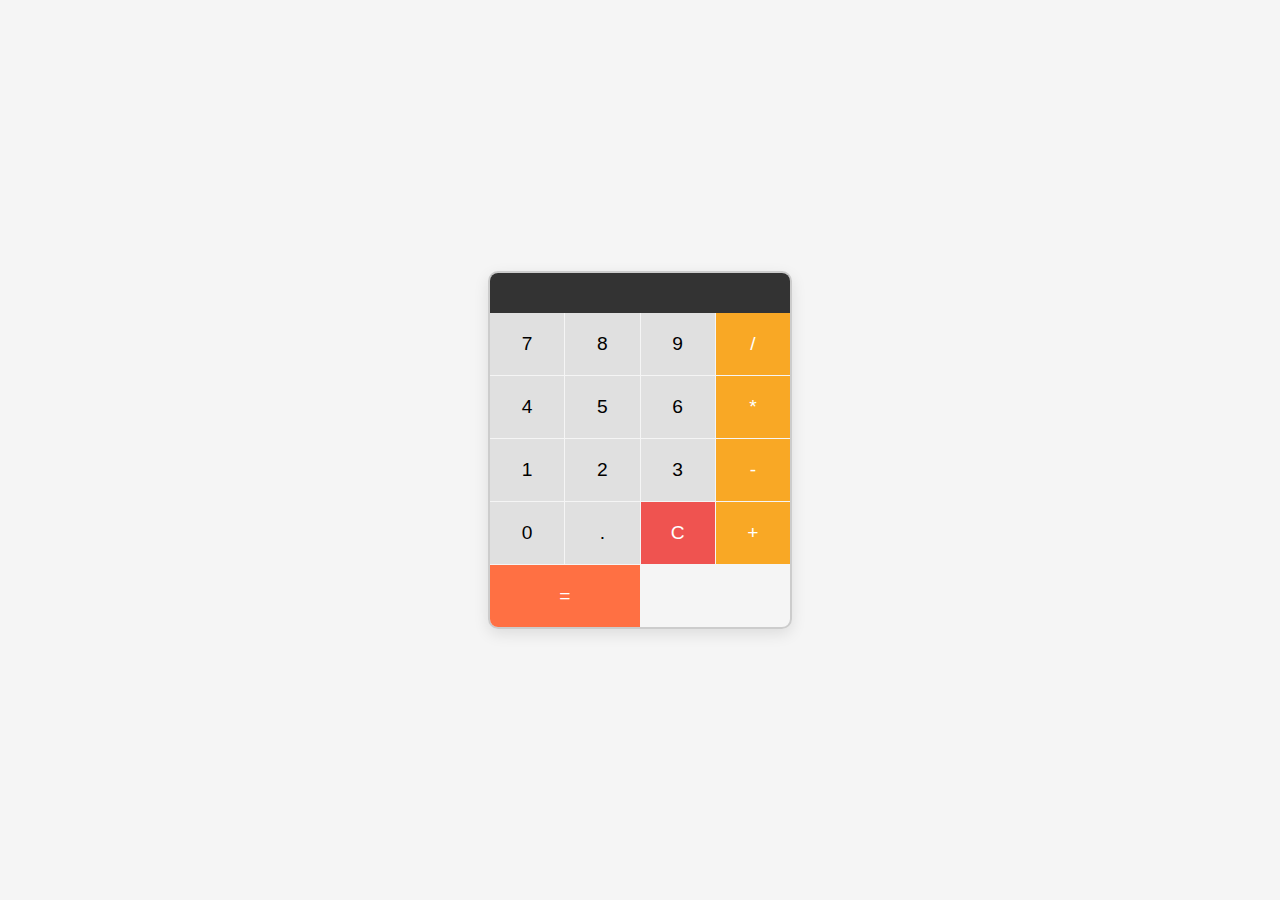
<file: calculator/index.html>
<!DOCTYPE html>
<html lang="en">
<head>
    <meta charset="UTF-8">
    <meta name="viewport" content="width=device-width, initial-scale=1.0">
    <title>Basic Calculator</title>
    <link rel="stylesheet" href="styles.css">
</head>
<body>
    <div class="calculator">
        <div class="display" id="display"></div>
        <div class="buttons">
            <button class="btn" data-value="7">7</button>
            <button class="btn" data-value="8">8</button>
            <button class="btn" data-value="9">9</button>
            <button class="btn operator" data-value="/">/</button>
            <button class="btn" data-value="4">4</button>
            <button class="btn" data-value="5">5</button>
            <button class="btn" data-value="6">6</button>
            <button class="btn operator" data-value="*">*</button>
            <button class="btn" data-value="1">1</button>
            <button class="btn" data-value="2">2</button>
            <button class="btn" data-value="3">3</button>
            <button class="btn operator" data-value="-">-</button>
            <button class="btn" data-value="0">0</button>
            <button class="btn" data-value=".">.</button>
            <button class="btn" id="clear">C</button>
            <button class="btn operator" data-value="+">+</button>
            <button class="btn" id="equals">=</button>
        </div>
    </div>
    <script src="script.js"></script>
</body>
</html>
</file>
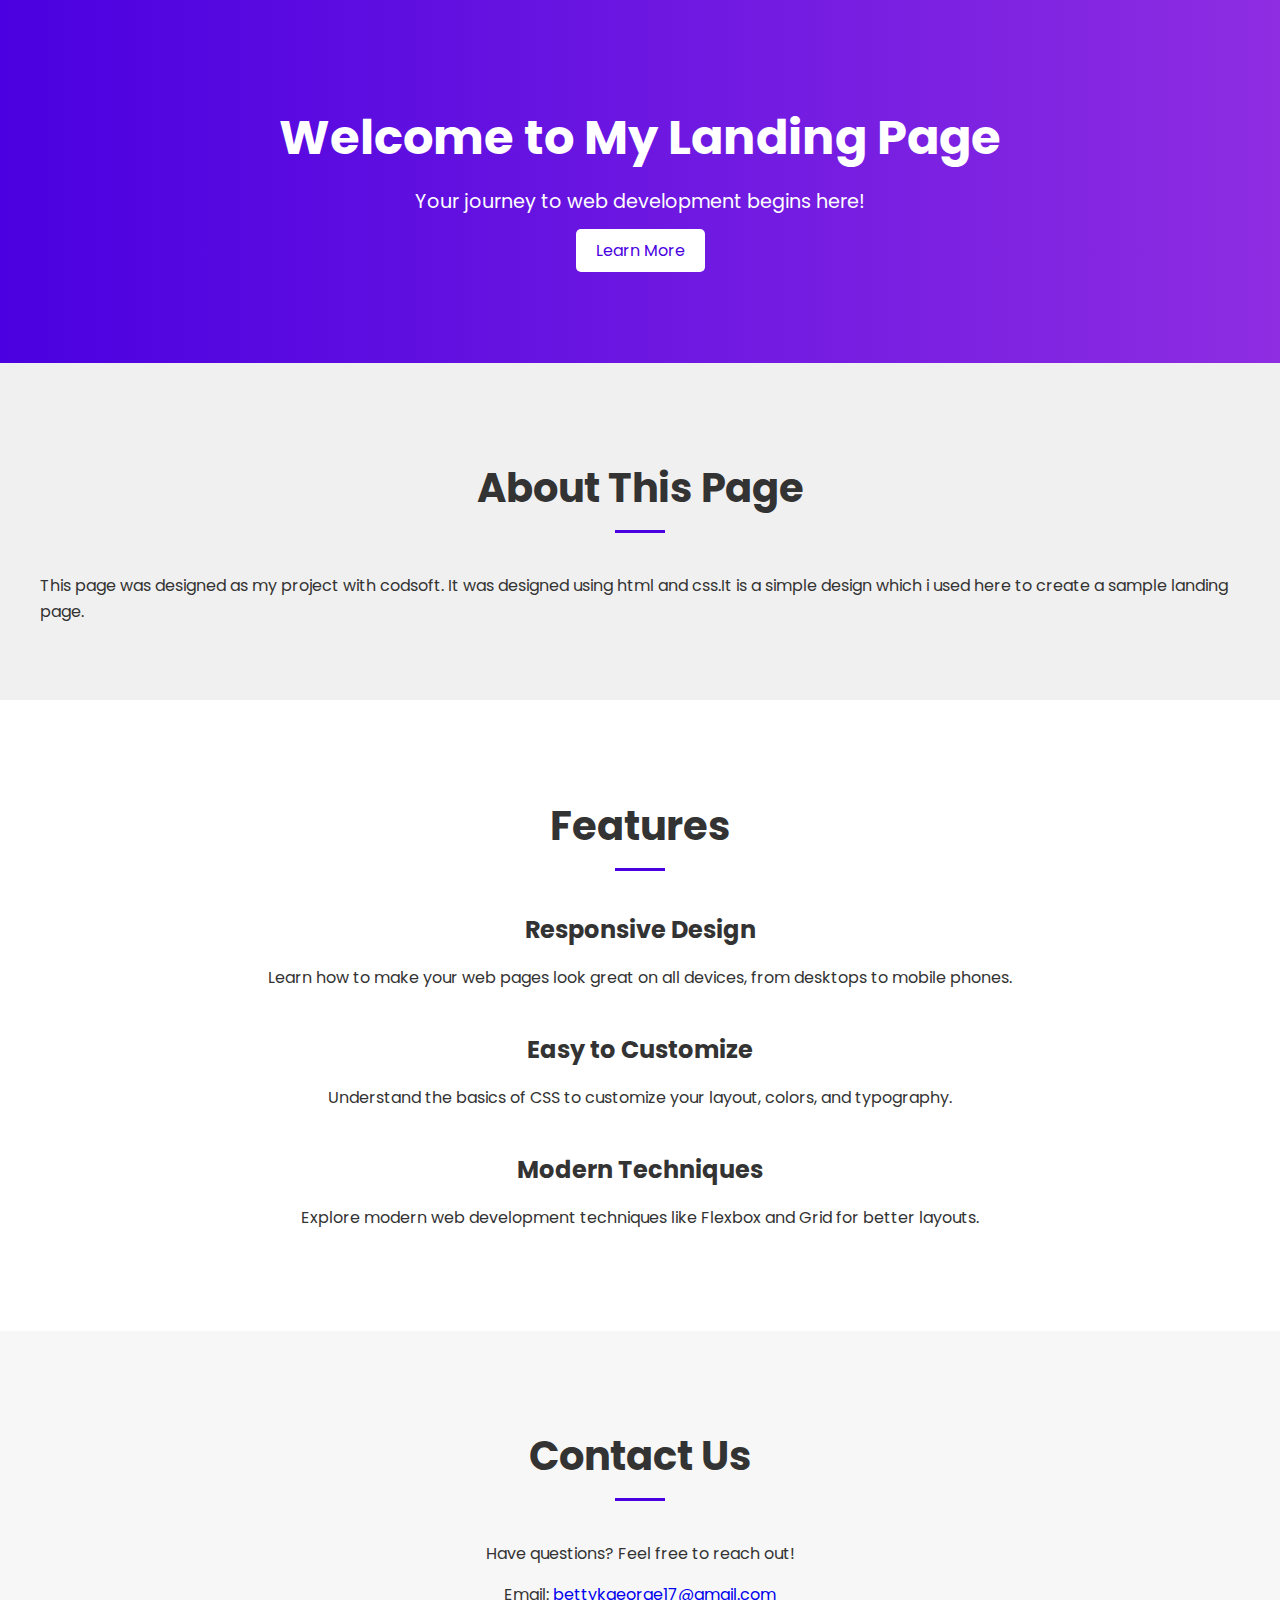
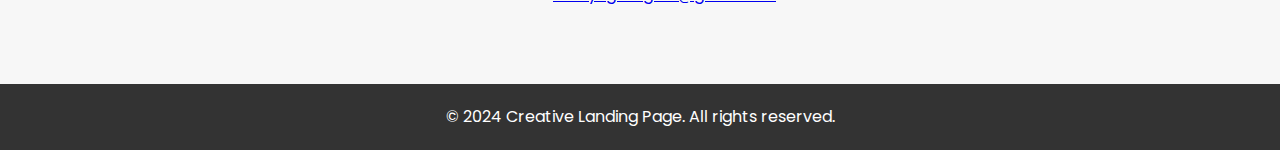
<file: landing page/index.html>
<!DOCTYPE html>
<html lang="en">
<head>
    <meta charset="UTF-8">
    <meta name="viewport" content="width=device-width, initial-scale=1.0">
    <title>Creative Landing Page</title>
    <link href="https://fonts.googleapis.com/css2?family=Poppins:wght@400;600&display=swap" rel="stylesheet">
    <link rel="stylesheet" href="styles.css">
</head>
<body>
    <header>
        <div class="container">
            <h1>Welcome to My Landing Page</h1>
            <p>Your journey to web development begins here!</p>
            <a href="#about" class="btn">Learn More</a>
        </div>
    </header>

    <section id="about">
        <div class="container">
            <h2>About This Page</h2>
            <p><centre>This page was designed as my project with codsoft. It was designed using html and css.It is a simple design which i used here to create a sample landing page.</centre></p>
        </div>
    </section>

    <section id="features">
        <div class="container">
            <h2>Features</h2>
            <div class="feature">
                <h3>Responsive Design</h3>
                <p>Learn how to make your web pages look great on all devices, from desktops to mobile phones.</p>
            </div>
            <div class="feature">
                <h3>Easy to Customize</h3>
                <p>Understand the basics of CSS to customize your layout, colors, and typography.</p>
            </div>
            <div class="feature">
                <h3>Modern Techniques</h3>
                <p>Explore modern web development techniques like Flexbox and Grid for better layouts.</p>
            </div>
        </div>
    </section>

    <section id="contact">
        <div class="container">
            <h2>Contact Us</h2>
            <p>Have questions? Feel free to reach out!</p>
            <p>Email: <a href="mailto:bettykgeorge17@gmail.com">bettykgeorge17@gmail.com</a></p>
        </div>
    </section>

    <footer>
        <div class="container">
            <p>&copy; 2024 Creative Landing Page. All rights reserved.</p>
        </div>
    </footer>
</body>
</html>
</file>
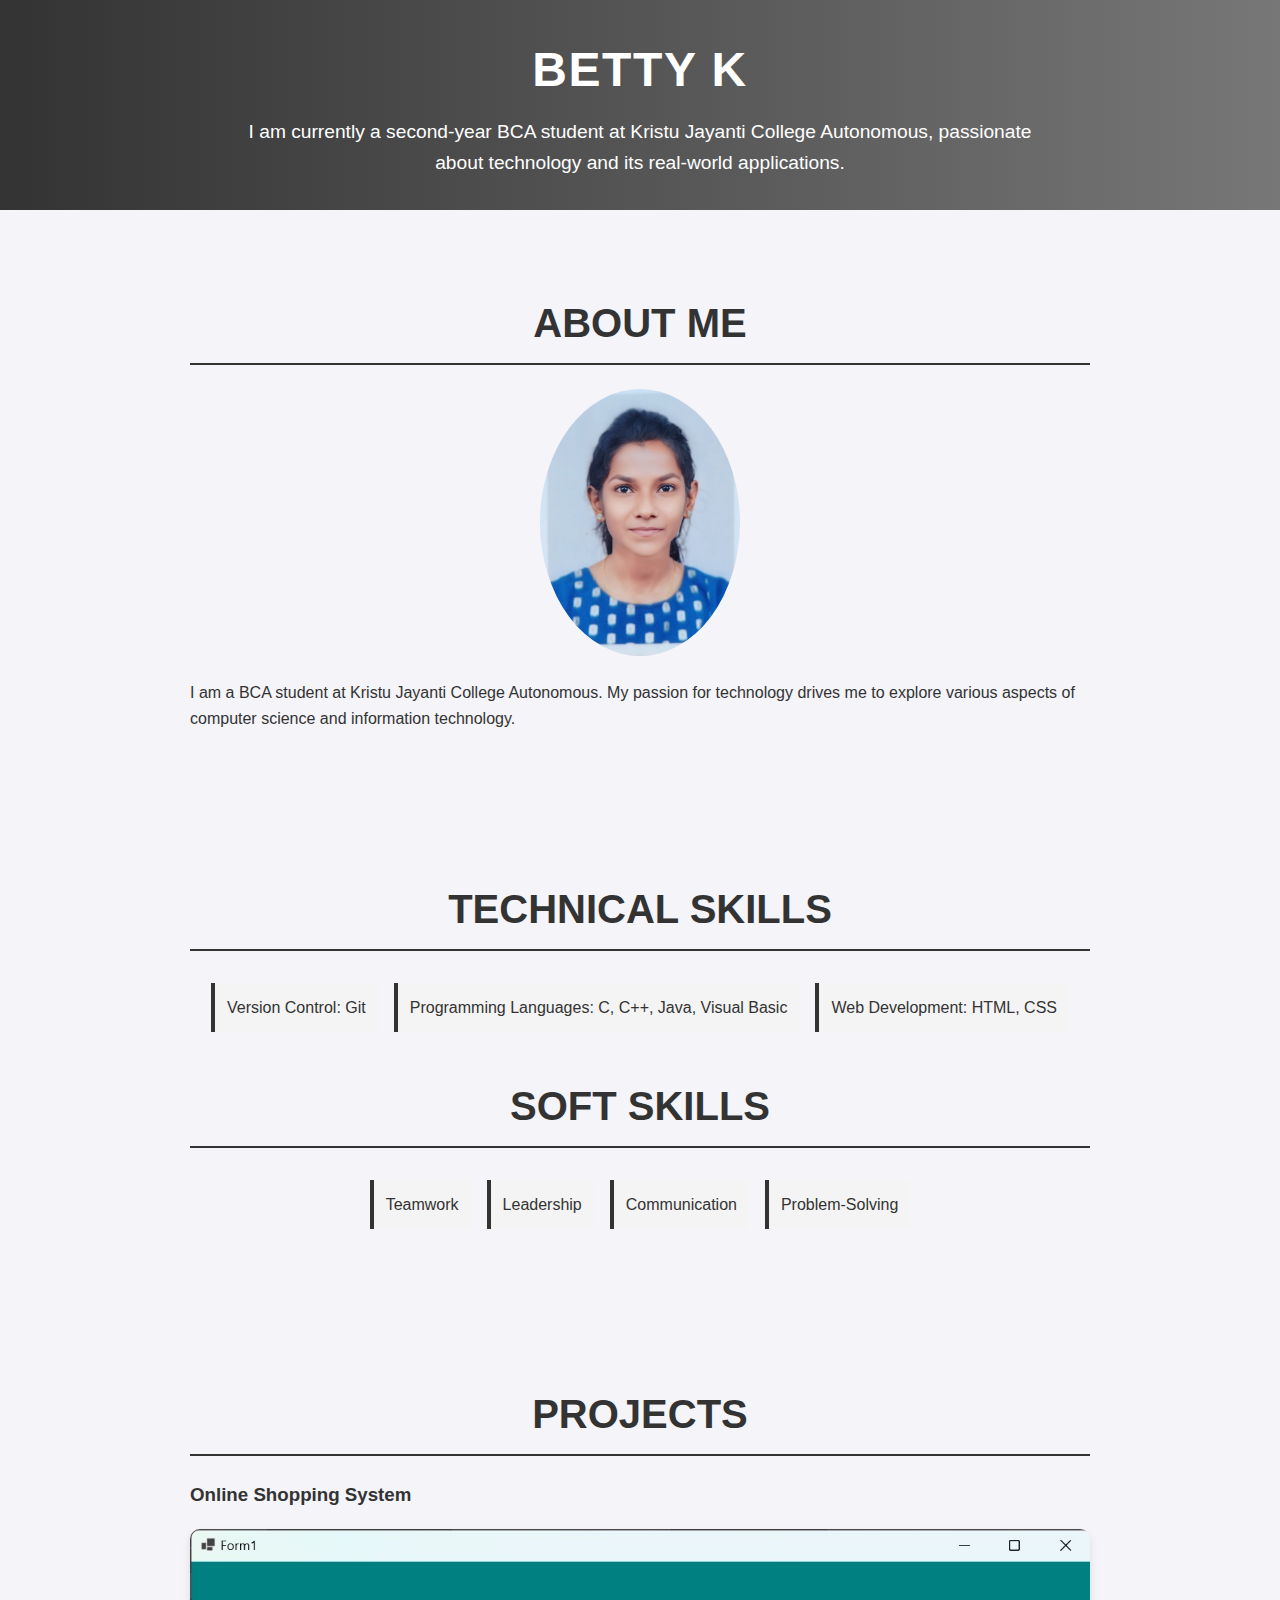
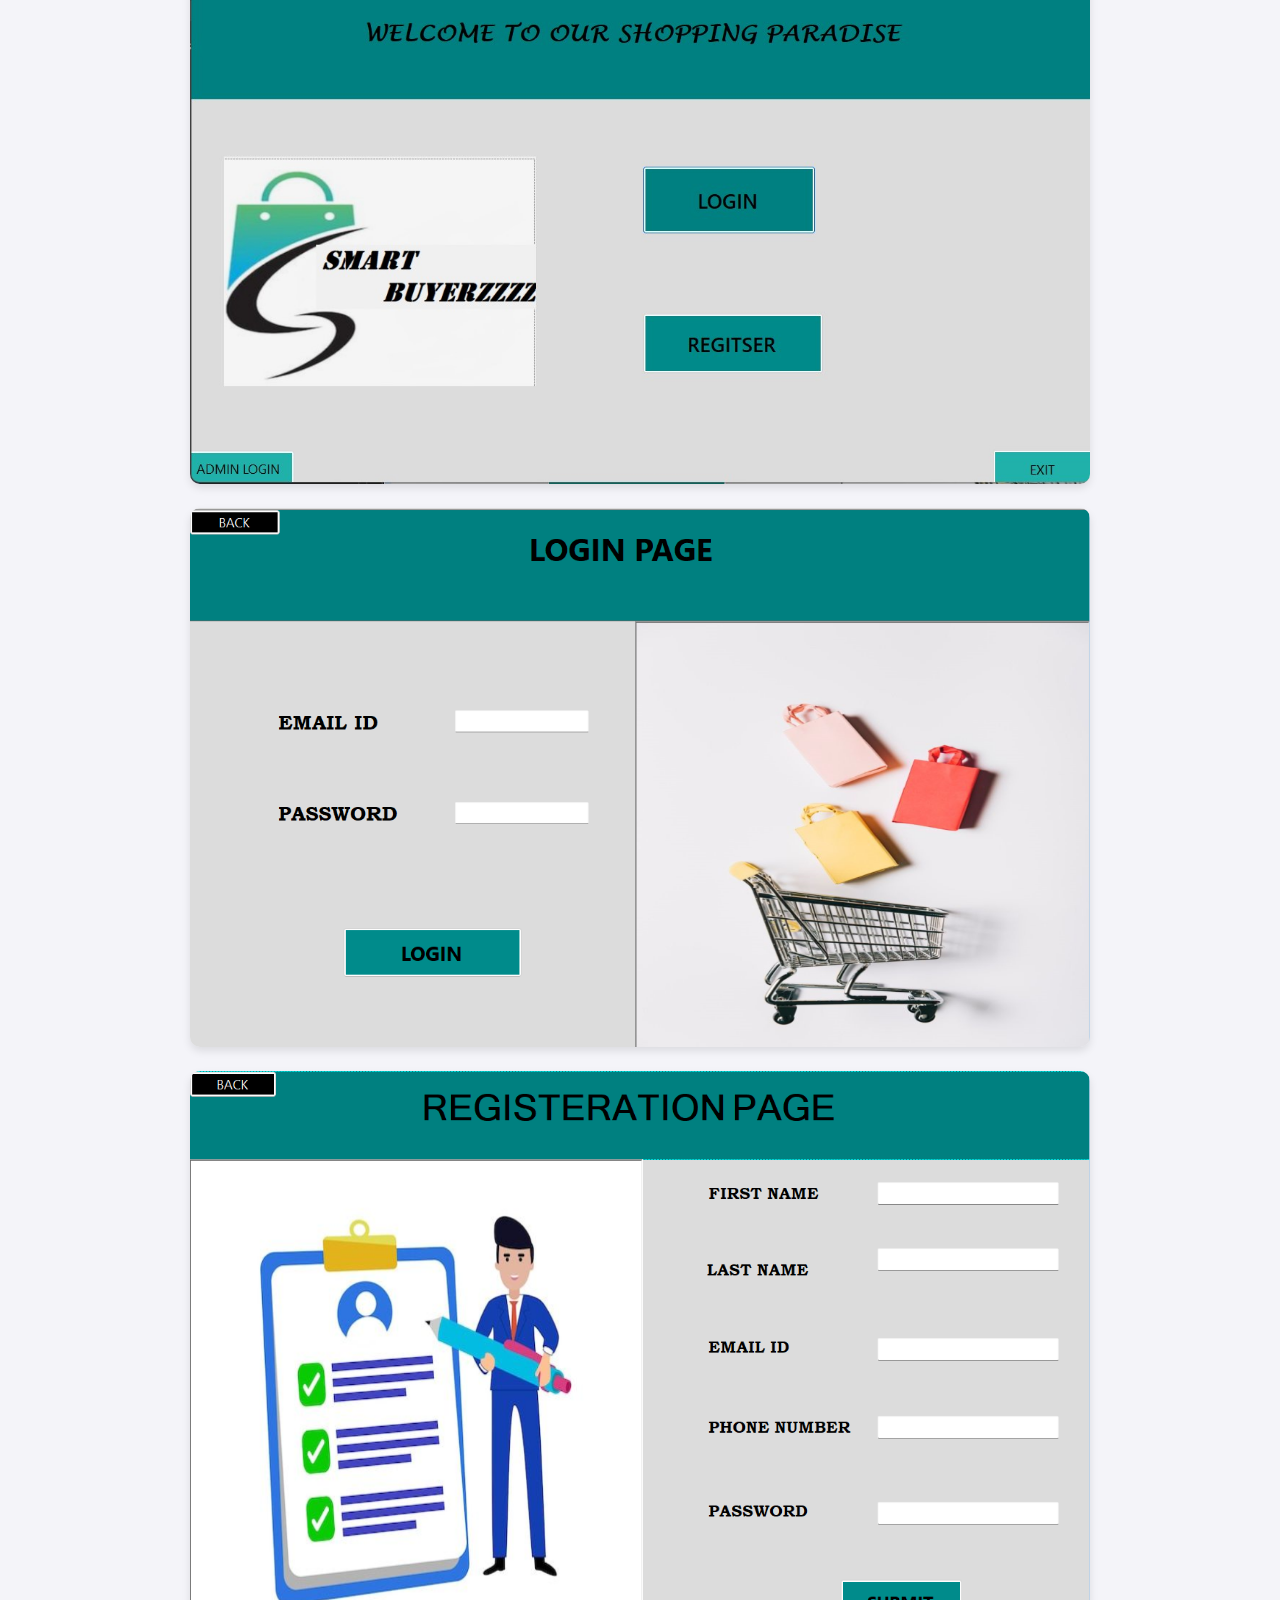
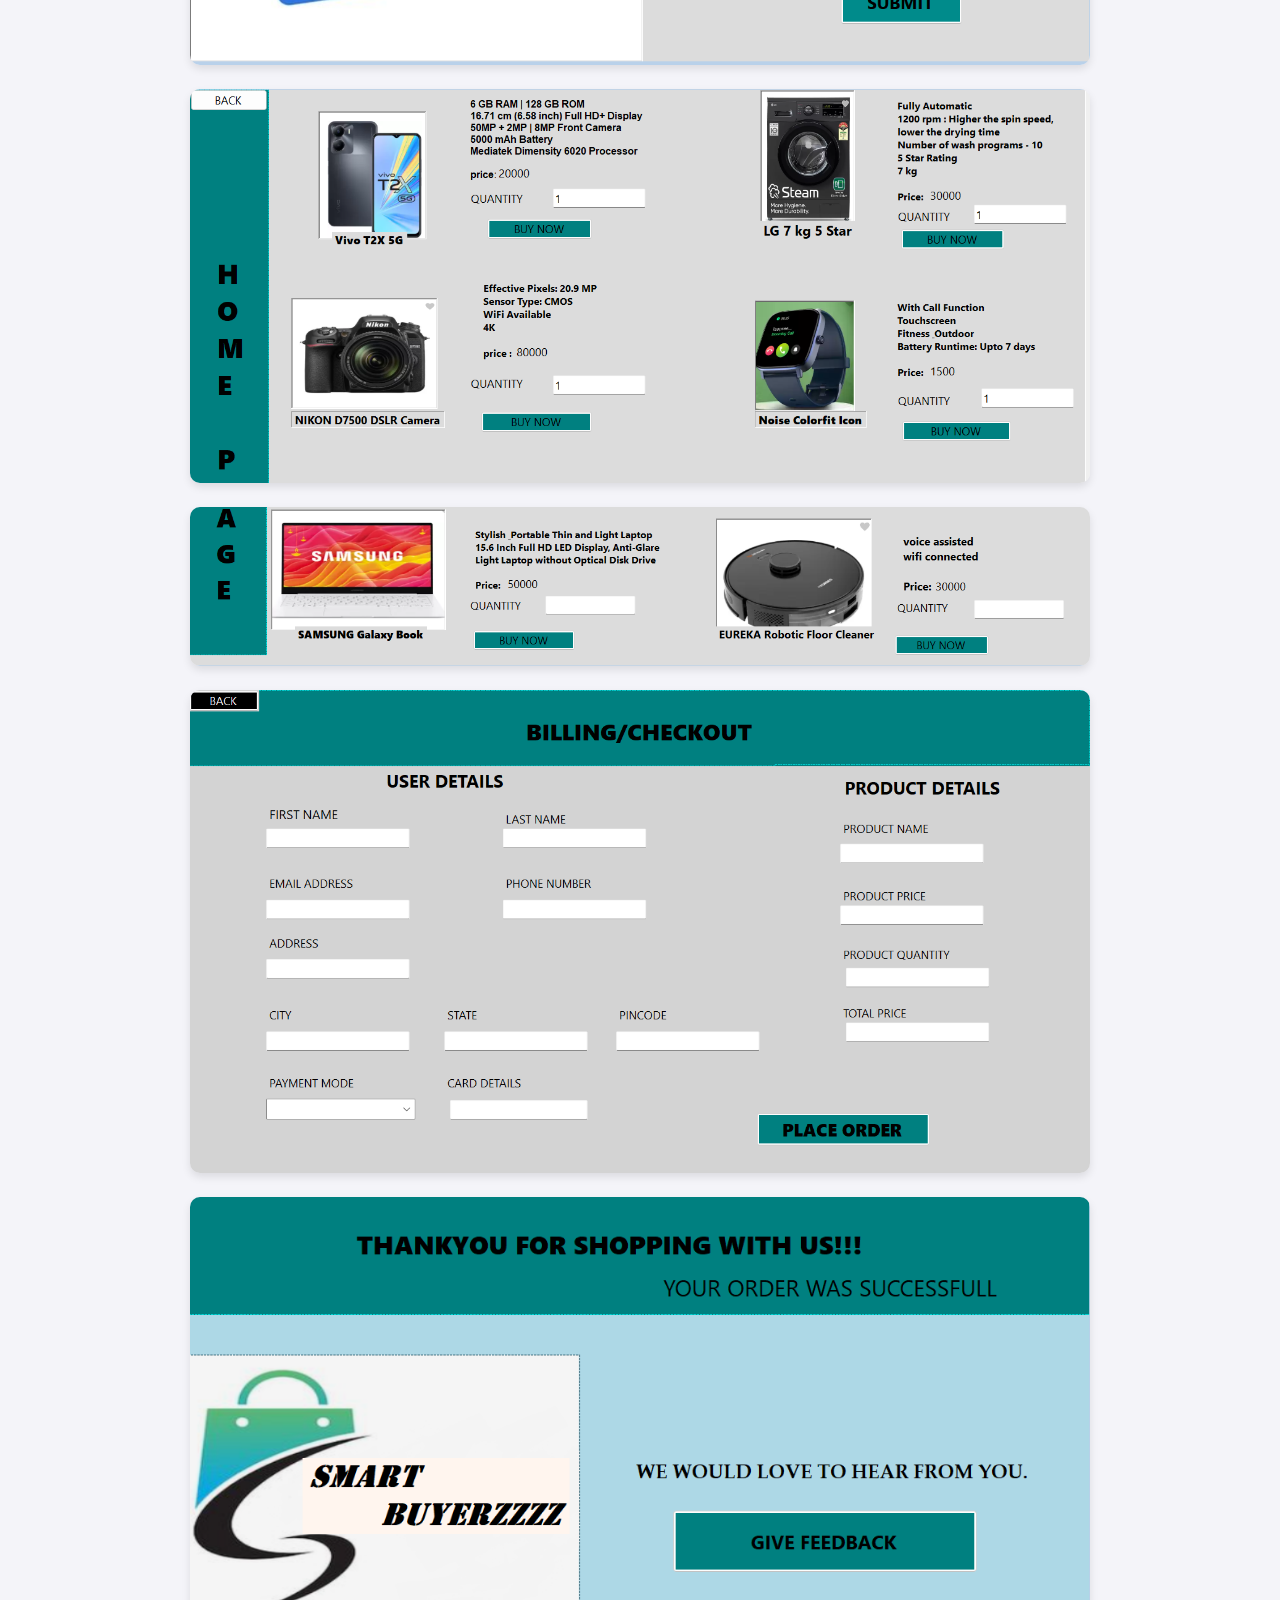
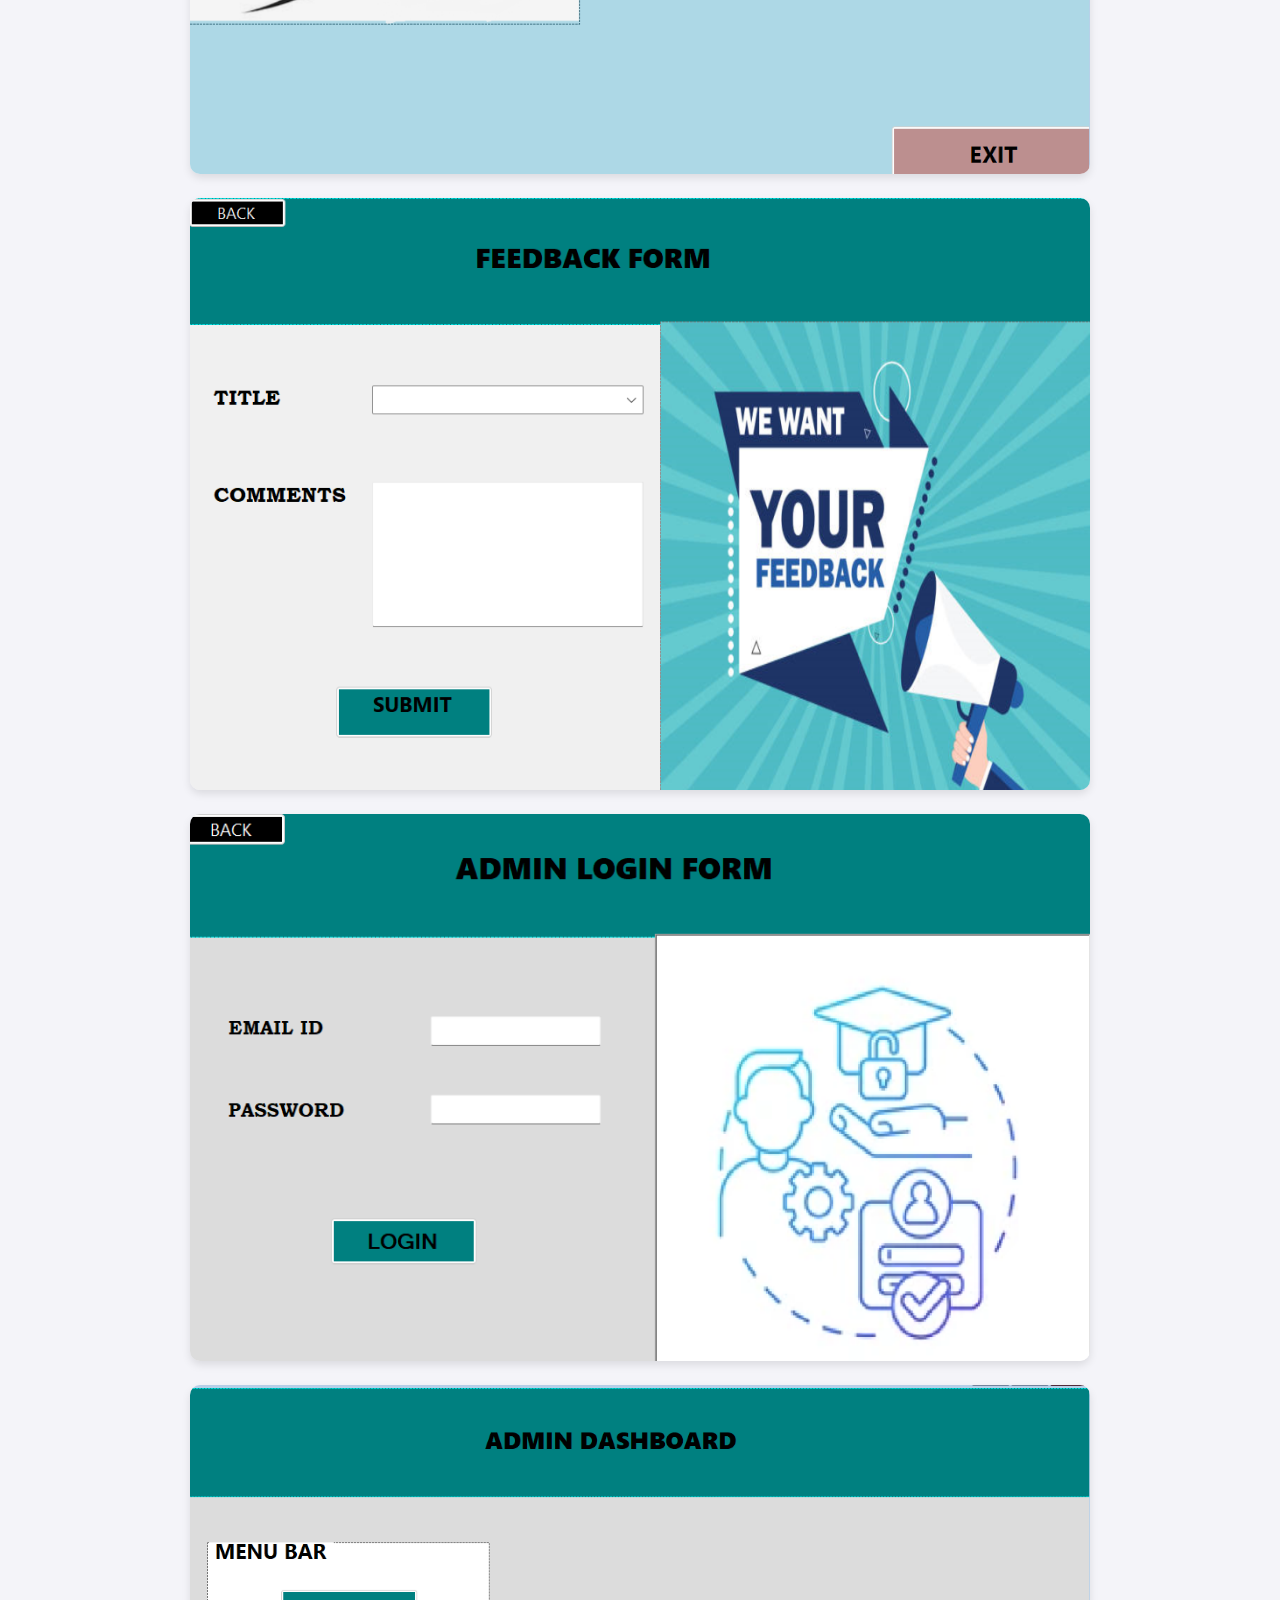
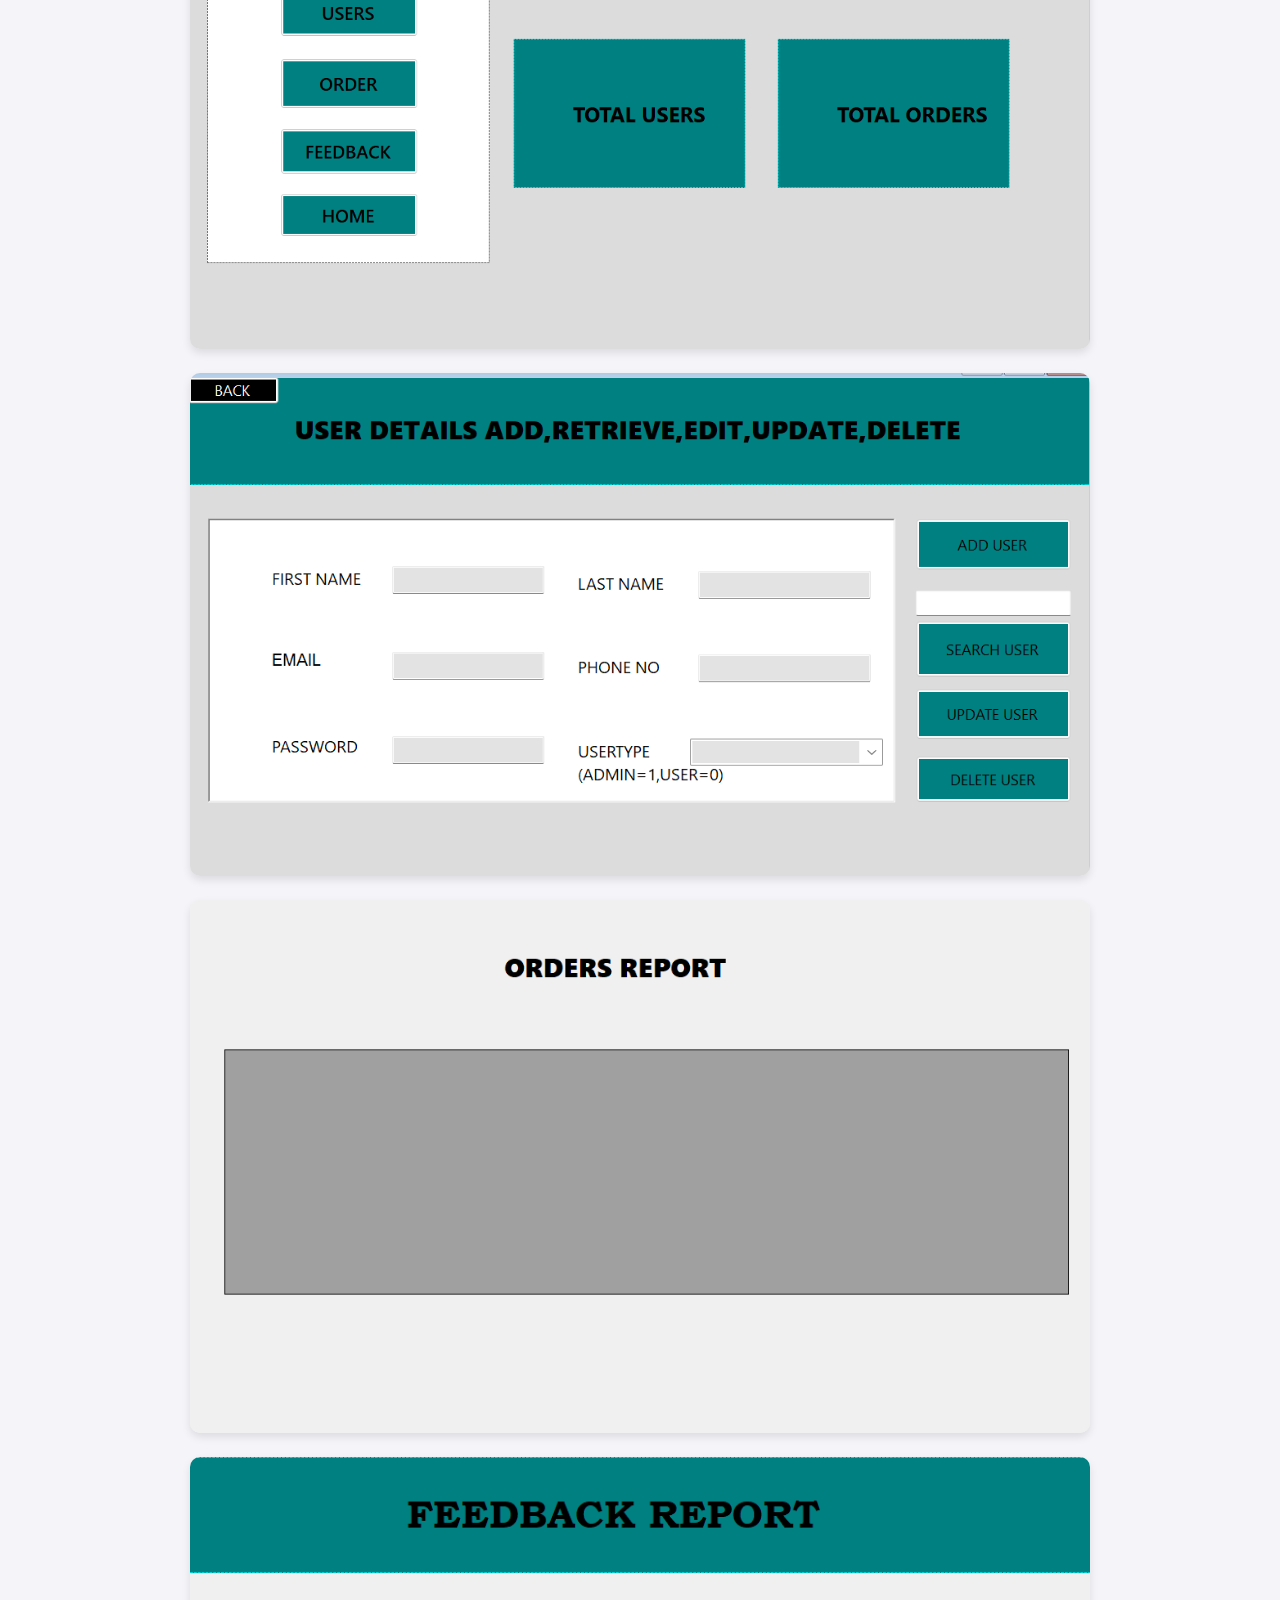
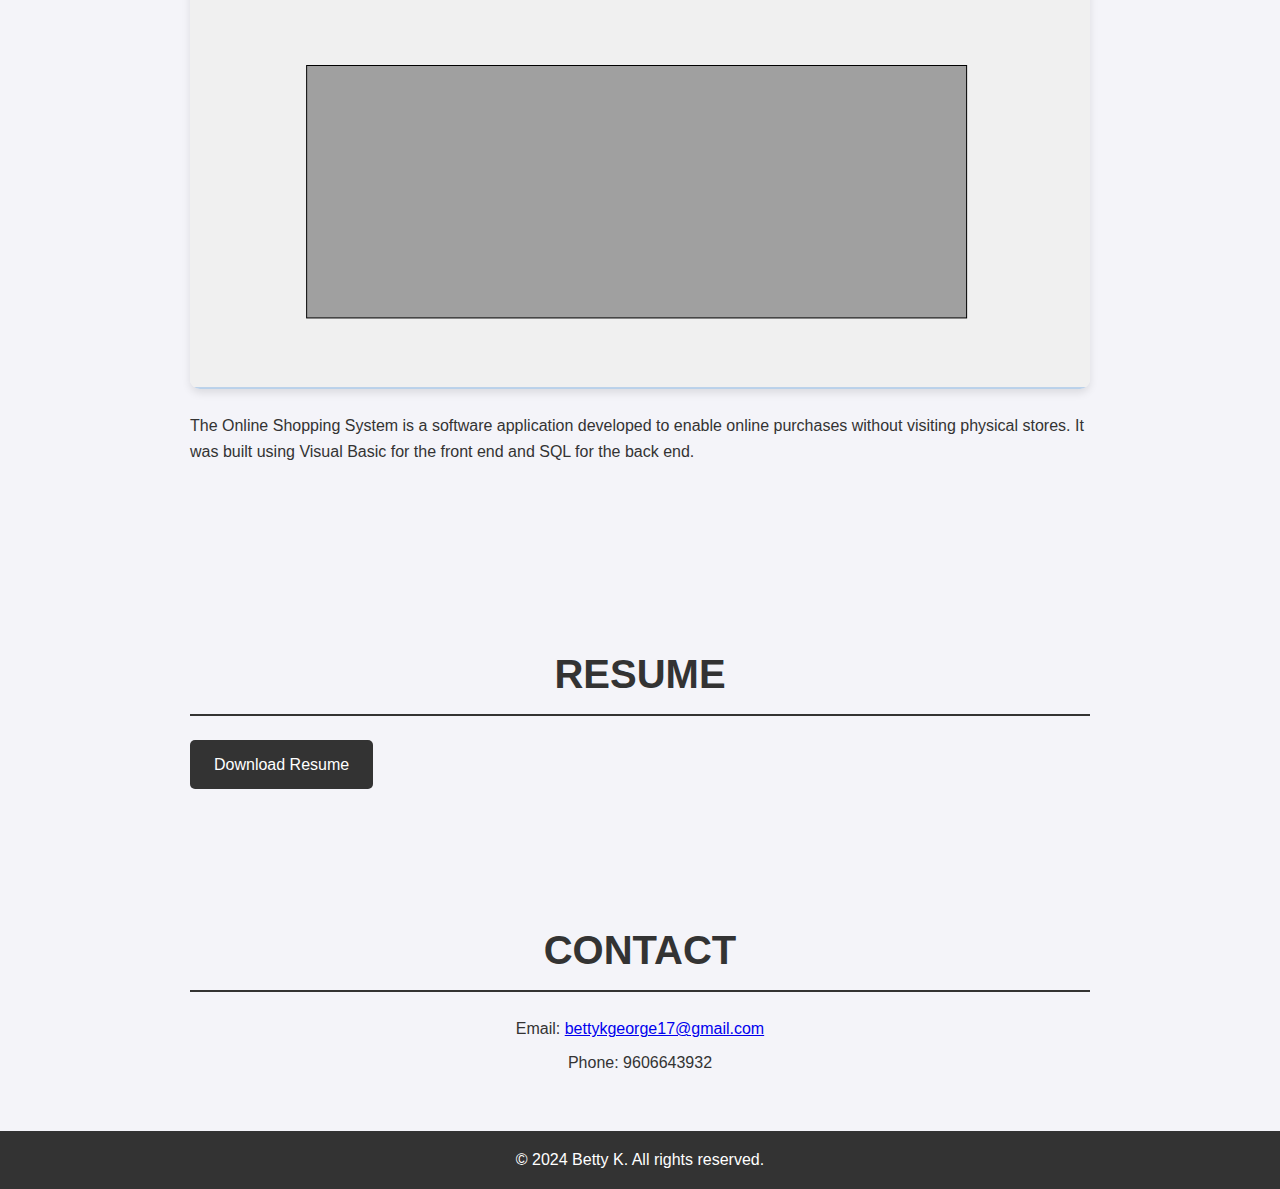
<file: portfolio/index.html>
<html lang="en">
<head>
    <meta charset="UTF-8">
    <meta name="viewport" content="width=device-width, initial-scale=1.0">
    <title>My Personal Portfolio</title>
    <link rel="stylesheet" href="styles.css">
</head>
<body>
    <header>
        <div class="header-content">
            <h1>BETTY K</h1>
            <p>I am currently a second-year BCA student at Kristu Jayanti College Autonomous, passionate about technology and its real-world applications.</p>
        </div>
    </header>

    <section id="about">
        <h2>About Me</h2>
        <img src="my pic.jpg" alt="BETTY K">
        <p>I am a BCA student at Kristu Jayanti College Autonomous. My passion for technology drives me to explore various aspects of computer science and information technology.</p>
    </section>

    <section id="skills">
        <h2>Technical Skills</h2>
        <ul>
            <li>Version Control: Git</li>
            <li>Programming Languages: C, C++, Java, Visual Basic</li>
            <li>Web Development: HTML, CSS</li>
        </ul>
        <h2>Soft Skills</h2>
        <ul>
            <li>Teamwork</li>
            <li>Leadership</li>
            <li>Communication</li>
            <li>Problem-Solving</li>
        </ul>
    </section>

    <section id="projects">
        <h2>Projects</h2>
        <div class="project">
            <h3>Online Shopping System</h3>
            <img src="proj.jpg" alt="Online Shopping System">
            <img src="1.png" alt="Online Shopping System">
            <img src="2.png" alt="Online Shopping System">
            <img src="3.png" alt="Online Shopping System">
            <img src="4.png" alt="Online Shopping System">
            <img src="5.png" alt="Online Shopping System">
            <img src="6.png" alt="Online Shopping System">
            <img src="7.png" alt="Online Shopping System">
            <img src="8.png" alt="Online Shopping System">
            <img src="9.png" alt="Online Shopping System">
            <img src="10.png" alt="Online Shopping System">
            <img src="11.png" alt="Online Shopping System">
            <img src="12.png" alt="Online Shopping System">
            <p>The Online Shopping System is a software application developed to enable online purchases without visiting physical stores. It was built using Visual Basic for the front end and SQL for the back end.</p>
        </div>
    </section>

    <section id="resume">
        <h2>Resume</h2>
        <a href="Betty Resume.pdf" download>Download Resume</a>
    </section>

    <section id="contact">
        <h2>Contact</h2>
        <p>Email: <a href="mailto:bettykgeorge17@gmail.com">bettykgeorge17@gmail.com</a></p>
        <p>Phone: 9606643932</p>
    </section>

    <footer>
        <p>&copy; 2024 Betty K. All rights reserved.</p>
    </footer>
</body>
</html>
</file>
<file: calculator/styles.css>
body {
    display: flex;
    justify-content: center;
    align-items: center;
    height: 100vh;
    background-color: #f5f5f5;
    margin: 0;
}

.calculator {
    width: 300px;
    border: 2px solid #ccc;
    border-radius: 10px;
    box-shadow: 0 5px 15px rgba(0,0,0,0.1);
    overflow: hidden;
}

.display {
    background-color: #333;
    color: #fff;
    font-size: 2em;
    padding: 20px;
    text-align: right;
}

.buttons {
    display: grid;
    grid-template-columns: repeat(4, 1fr);
    gap: 1px;
}

.btn {
    background-color: #e0e0e0;
    border: none;
    padding: 20px;
    font-size: 1.2em;
    cursor: pointer;
    outline: none;
}

.btn.operator {
    background-color: #f9a825;
    color: #fff;
}

.btn#equals {
    background-color: #ff7043;
    color: #fff;
    grid-column: span 2;
}

.btn#clear {
    background-color: #ef5350;
    color: #fff;
}

.btn:hover {
    background-color: #d4d4d4;
}

.btn.operator:hover, .btn#equals:hover, .btn#clear:hover {
    background-color: #ff8a65;
}
</file>
<file: landing page/styles.css>
body {
    font-family: 'Poppins', sans-serif;
    line-height: 1.6;
    margin: 0;
    padding: 0;
    background: #f0f0f0;
    color: #333;
}

header {
    background: linear-gradient(to right, #4a00e0, #8e2de2);
    color: #fff;
    padding: 100px 0;
    text-align: center;
}

header .container {
    max-width: 1200px;
    margin: auto;
    padding: 0 20px;
}

header h1 {
    margin: 0;
    font-size: 3rem;
}

header p {
    margin: 10px 0 20px;
    font-size: 1.2rem;
}

header .btn {
    background: #fff;
    color: #4a00e0;
    padding: 10px 20px;
    text-decoration: none;
    border-radius: 5px;
    transition: background 0.3s;
}

header .btn:hover {
    background: #ddd;
}

section {
    padding: 60px 0;
}

.container {
    max-width: 1200px;
    margin: auto;
    padding: 0 20px;
}

h2 {
    text-align: center;
    font-size: 2.5rem;
    margin-bottom: 40px;
    position: relative;
}

h2::after {
    content: '';
    display: block;
    width: 50px;
    height: 3px;
    background: #4a00e0;
    margin: 10px auto 0;
}

#features {
    background: #fff;
}

.feature {
    text-align: center;
    margin-bottom: 40px;
}

.feature h3 {
    font-size: 1.5rem;
    margin-bottom: 10px;
}

#contact {
    background: #f7f7f7;
    text-align: center;
}

footer {
    background: #333;
    color: #fff;
    text-align: center;
    padding: 20px 0;
}

footer p {
    margin: 0;
}

footer a {
    color: #4a00e0;
    text-decoration: none;
}
</file>
<file: portfolio/styles.css>
body {
    font-family: 'Montserrat', sans-serif;
    line-height: 1.6;
    margin: 0;
    padding: 0;
    color: #333;
    background: #f4f4f9;
    transition: background 0.3s ease;
}

header {
    background: linear-gradient(to right, #333, #777);
    color: #fff;
    padding: 2rem 0;
    text-align: center;
    transition: background 0.3s ease;
}

header .header-content {
    max-width: 800px;
    margin: auto;
}

header h1 {
    margin: 0;
    font-size: 3rem;
    letter-spacing: 0.1rem;
    transition: font-size 0.3s ease;
}

header p {
    margin: 0.5rem 0 0;
    font-size: 1.2rem;
    transition: font-size 0.3s ease;
}

section {
    padding: 3rem 1rem;
    max-width: 900px;
    margin: auto;
}

h2 {
    font-size: 2.5rem;
    border-bottom: 2px solid #333;
    padding-bottom: 0.5rem;
    margin-bottom: 1.5rem;
    text-align: center;
    text-transform: uppercase;
}

#about img {
    max-width: 200px;
    border-radius: 50%;
    display: block;
    margin: 0 auto 1.5rem;
    transition: transform 0.3s ease;
}

#about img:hover {
    transform: scale(1.1);
}

#skills ul {
    list-style: none;
    padding: 0;
    display: flex;
    flex-wrap: wrap;
    justify-content: center;
}

#skills li {
    background: #f4f4f4;
    margin: 0.5rem;
    padding: 0.75rem;
    border-left: 4px solid #333;
    transition: background 0.3s ease, transform 0.3s ease;
}

#skills li:hover {
    background: #ddd;
    transform: scale(1.05);
}

#projects .project {
    margin-bottom: 3rem;
}

#projects img {
    max-width: 100%;
    display: block;
    margin: 0 auto 1.5rem;
    border-radius: 10px;
    box-shadow: 0 4px 8px rgba(0, 0, 0, 0.1);
    transition: transform 0.3s ease;
}

#projects img:hover {
    transform: scale(1.05);
}

#resume a {
    display: inline-block;
    background: #333;
    color: #fff;
    padding: 0.75rem 1.5rem;
    text-decoration: none;
    border-radius: 5px;
    transition: background 0.3s ease, transform 0.3s ease;
}

#resume a:hover {
    background: #555;
    transform: scale(1.05);
}

#contact p {
    margin: 0.5rem 0;
    text-align: center;
}

footer {
    background: #333;
    color: #fff;
    text-align: center;
    padding: 1rem 0;
    position: relative;
    width: 100%;
    bottom: 0;
    transition: background 0.3s ease;
}

footer p {
    margin: 0;
}
</file>
